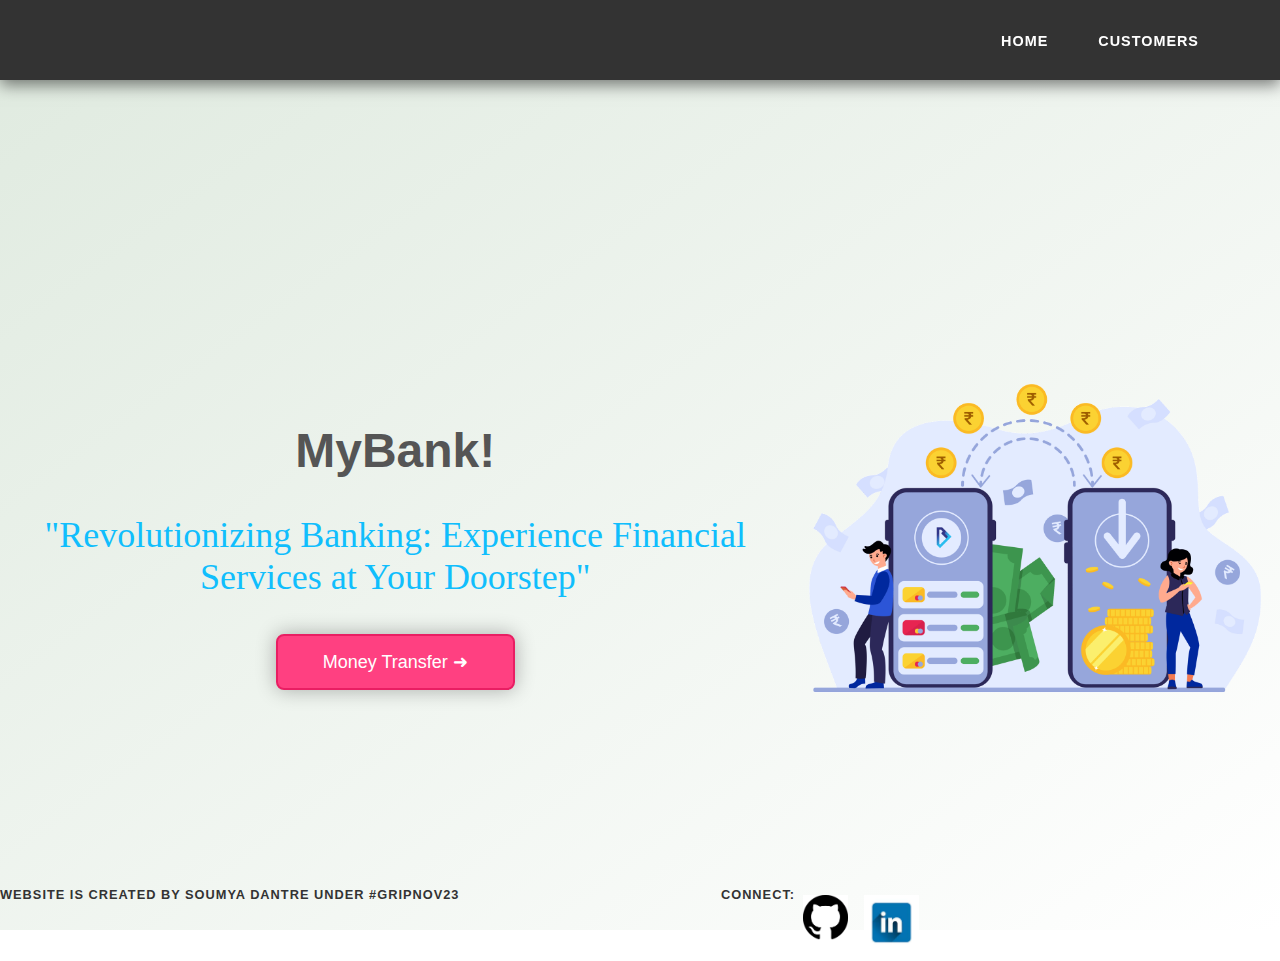
<file: index.html>
<!DOCTYPE html>
<html>

<head>
	<meta charset="utf-8">
	<meta name="viewport" content="width=device-width">
	<title>Basic Banking System</title>
	<link href="Assets/CSS/style.css" rel="stylesheet" type="text/css">

	<!--Google Fonts -->
	<link rel="preconnect" href="https://fonts.gstatic.com">
	<link href="https://fonts.googleapis.com/css2?family=Satisfy&display=swap" rel="stylesheet">
	<link href="https://fonts.googleapis.com/css2?family=Girassol&display=swap" rel="stylesheet">
  <link href="https://fonts.googleapis.com/css2?family=Reggae+One&display=swap" rel="stylesheet">
  <link href="https://fonts.googleapis.com/css2?family=Itim&display=swap" rel="stylesheet">
</head>

<body>
	<section id="main">
		<nav class="nav">
			<a href="./index.html" class="logo" class="square">
				
      </a>
      <ul class="menu">
        <li><a href="./index.html">Home</a></li>
        
        <li><a href="./customerpage.html">Customers</a></li>
      </ul>
    </nav>
  </section>

  <section class="main-content">
    <div class="content">
      <h1 class="heading">MyBank!</h1>
      <p class="line">"Revolutionizing Banking: Experience Financial Services at Your Doorstep"</p>
      <a class="start" href="./customerpage.html"> Money Transfer ➜</a>
    </div>
    <a href="./index.html" class="image">
      <img src="Assets/MediaFiles/Money-Transfer-1.png" alt="Image depicting money transfer">
    </a>
  </section>




  <script src="Assets/JavaScript/script.js"></script>
  <footer class="footer">
    <div class="creator">
      <p class="name">Website is created by Soumya Dantre under #GRIPNOV23</p>
    </div>

    <div class="contact">
            <ul class="social">
              Connect:
              <li><a target="_blank" class="github" href="https://github.com/Soumyadantre"><img src="Assets/MediaFiles/github.png" alt="Github Connect"></a></li>
              
              <li><a target="_blank" class="linkedin" href="https://www.linkedin.com/in/soumya-dantre-060752229/"><img src="Assets/MediaFiles/linkedin.jfif" alt="LinkedIn Connect"></a></li>   
            </ul>
        </div>
  </footer>
</body>
</html>
</file>
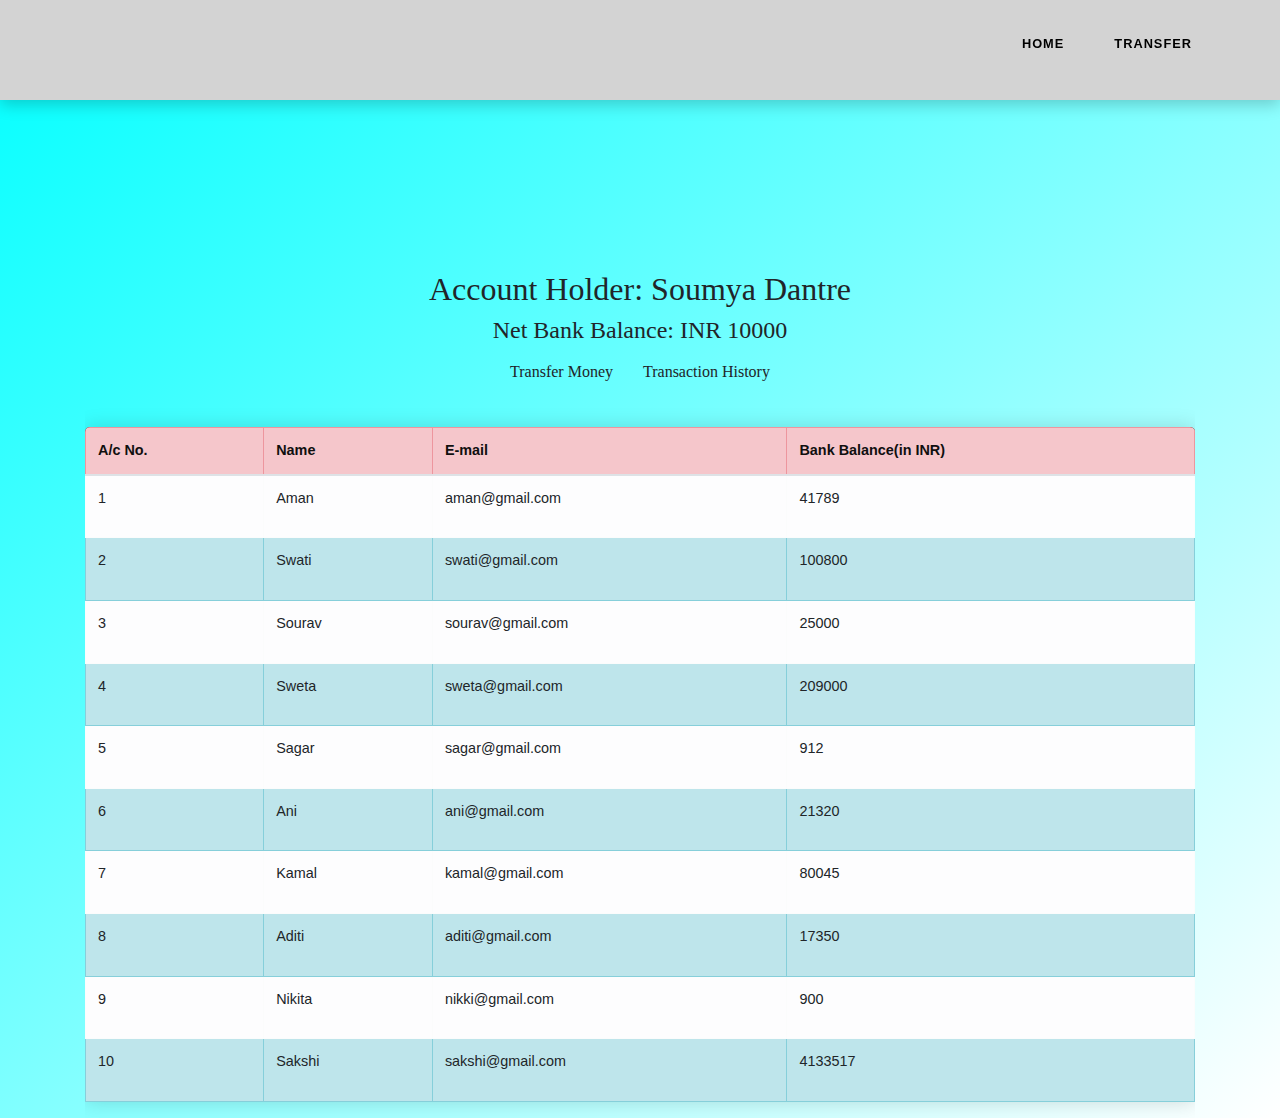
<file: customerpage.html>
<!DOCTYPE html>
<html>

<head>
	<meta charset="utf-8">
	<meta name="viewport" content="width=device-width, initial-scale=1">
	<title>Customer Info - Basic banking system</title>
  
	<link href="Assets/CSS/customerpage.css" rel="stylesheet" type="text/css">

  <link rel="stylesheet" href="https://maxcdn.bootstrapcdn.com/bootstrap/4.5.2/css/bootstrap.min.css">
  <script src="https://ajax.googleapis.com/ajax/libs/jquery/3.5.1/jquery.min.js"></script>
  <script src="https://cdnjs.cloudflare.com/ajax/libs/popper.js/1.16.0/umd/popper.min.js"></script>
  <script src="https://maxcdn.bootstrapcdn.com/bootstrap/4.5.2/js/bootstrap.min.js"></script>
  
	<!--Google Fonts -->
	<link rel="preconnect" href="https://fonts.gstatic.com">
	<link href="https://fonts.googleapis.com/css2?family=Itim&display=swap" rel="stylesheet">

</head>

<body>
	<section id="main">
		<nav class="nav">
			<a href="./index.html" class="logo">
				
      </a>
      <ul class="menu">
        <li><a href="./index.html">Home</a></li>
        
        <li><a class="transfer" href="./customerpage.html">Transfer</a></li>
      </ul>
    </nav>
  </section>

  <div class="my-info">
        <h2>Account Holder: Soumya Dantre</h2>
        <h4>Net Bank Balance: INR <span id="myAccountBalance">10000</span></h4>

        <button class="btn" data-toggle="modal" data-target="#sendMoney">Transfer Money</button>
        <a class="btn" href="" data-toggle="modal" data-target="#transactionHistory">Transaction History</a>
  </div>

  <!-- Money Transfer -->
  <div class="modal fade" id="sendMoney" tabindex="-1" role="dialog" aria-labelledby="exampleModalLabel"
      aria-hidden="true">
      <div class="modal-dialog" role="document">
          <div class="modal-content">
              <div class="modal-header">
                  <h5 class="modal-title" id="exampleModalLabel">Transfer Money</h5>
                  <button type="button" class="close" data-dismiss="modal" aria-label="Close">
                    <span aria-hidden="true">&times;</span>
                  </button>
              </div>
              <div class="modal-body">
                <form action="">
                    <div class="input-group mb-3">
                        <input type="text" id="enterName" class="form-control" placeholder="Recipient's username"
                            aria-label="Recipient's username" aria-describedby="basic-addon2">
                        <div class="input-group-append">
                            <span class="input-group-text" id="basic-addon2">@gmail.com</span>
                        </div>
                    </div>
                    <div class="input-group mb-3">
                      <div class="input-group-prepend">
                        <span class="input-group-text">INR</span>
                      </div>
                      <input type="text" id="enterAmount" class="form-control" placeholder=" Enter Amount"
                        aria-label="Amount (to the nearest dollar)">
                      <div class="input-group-append">
                          <span class="input-group-text">.00</span>
                      </div>
                    </div>
                  </form>
              </div>
              <div class="modal-footer">
                  <button type="button" class="btn btn-secondary" data-dismiss="modal">Close</button>
                  <button type="button" onclick="sendMoney()" class="btn btn-success" data-dismiss="modal">Transfer
                    Money</button>
              </div>
          </div>
      </div>
  </div>


  <!-- Money Transaction History -->

  <div class="modal fade" id="transactionHistory" tabindex="-1" role="dialog" aria-labelledby="exampleModalLabel"
    aria-hidden="true">
    <div class="modal-dialog" role="document">
      <div class="modal-content">
        <div class="modal-header">
          <h5 class="modal-title" id="exampleModalLabel">Transaction History</h5>
          <button type="button" class="close" data-dismiss="modal" aria-label="Close">
            <span aria-hidden="true">&times;</span>
          </button>
        </div>
        <div class="modal-body">
          <ol id="transaction-history-body">

          </ol>
        </div>
        <div class="modal-footer">
          <button type="button" class="btn btn-danger" data-dismiss="modal">Close</button>
        </div>
      </div>
    </div>
  </div>
 

 <!-- Transaction details -->

  <div class="container">
        <div class="table-responsive">
            <table class="table table-hover table-bordered">
                <thead>
                    <tr class="table-danger">
                        <th scope="col">A/c No.</th>
                        <th scope="col">Name</th>
                        <th scope="col">E-mail</th>
                        <th scope="col">Bank Balance(in INR)</th>
                    </tr>
                </thead>
                <tbody>
                    <tr class="table-light">
                        <td scope="row">1</td>
                        <td>Aman</td>
                        <td>aman@gmail.com</td>
                        <td>
                            <p id="amanBankBalance">41789</p>
                        </td>
                    </tr>
                    <tr class="table-info">
                        <td scope="row">2</td>
                        <td>Swati</td>
                        <td>swati@gmail.com</td>
                        <td>
                            <p id="swatiBankBalance">100800</p>
                        </td>
                    </tr>
                    <tr class="table-light">
                        <td scope="row">3</td>
                        <td>Sourav</td>
                        <td>sourav@gmail.com</td>
                        <td>
                            <p id="souravBankBalance">25000</p>
                        </td>
                    </tr>
                    <tr class="table-info">
                        <td scope="row">4</td>
                        <td>Sweta</td>
                        <td>sweta@gmail.com</td>
                        <td>
                            <p id="swetaBankBalance">209000</p>
                        </td>
                    </tr>
                    <tr class="table-light">
                        <td scope="row">5</td>
                        <td>Sagar</td>
                        <td>sagar@gmail.com</td>
                        <td>
                            <p id="sagarBankBalance">912</p>
                        </td>
                    </tr>
                    <tr class="table-info">
                        <td scope="row">6</td>
                        <td>Ani</td>
                        <td>ani@gmail.com</td>
                        <td>
                            <p id="aniBankBalance">21320</p>
                        </td>
                    </tr>
                    <tr class="table-light">
                        <td>7</td>
                        <td>Kamal</td>
                        <td>kamal@gmail.com</td>
                        <td>
                            <p id="kamalBankBalance">80045</p>
                        </td>
                    </tr>
                    <tr class="table-info">
                        <td scope="row">8</td>
                        <td>Aditi</td>
                        <td>aditi@gmail.com</td>
                        <td>
                            <p id="aditiBankBalance">17350</p>
                        </td>
                    </tr>
                    <tr class="table-light">
                        <td scope="row">9</td>
                        <td>Nikita</td>
                        <td>nikki@gmail.com</td>
                        <td>
                            <p id="nikkiBankBalance">900</p>
                        </td>
                    </tr>
                    <tr class="table-info">
                        <td scope="row">10</td>
                        <td>Sakshi</td>
                        <td>sakshi@gmail.com</td>
                        <td>
                            <p id="sakshiBankBalance">4133517</p>
                        </td>
                    </tr>
                </tbody>
            </table>
        </div>
    </div>


    <script src="Assets/JavaScript/script.js"></script>
    
    
</body>
</html>
</file>
<file: Assets/CSS/style.css>
* {
  box-sizing: border-box;
}

body {
 
  margin: 0;
  padding: 0;
  background-image: linear-gradient(to bottom right, #dfeadf, #ffffff66); 
  background-repeat: no-repeat;
    
  
}

#main {
  width: 100%;
  height: 30vh;
  position: relative;
}

.nav {
  display: flex;
  justify-content: space-around;
  align-items: center;
  position: fixed;
  top: 0;
  left: 0;
  height: 80px; /* Increase the height for better visibility */
  width: 100%;
  background-color: #333; /* Change the background color */
  box-shadow: 0 5px 15px rgba(0, 0, 0, 0.5); /* Enhance the box shadow */
  z-index: 1;
  margin-right: 60%;
}



.menu {
  list-style: none;
  display: flex;
  margin-left: 60%;
}

.menu li a {
  height: 40px;
  line-height: 43px;
  margin: 3px;
  padding: 0 22px;
  display: flex;
  font-size: 0.9em; /* Slightly increase the font size */
  text-transform: uppercase;
  font-weight: bold;
  letter-spacing: 1px;
  color: #fff; /* Change text color to white */
}

a {
  text-decoration: none;
}

/* Add new styles for a fresh look */
.menu li a:hover {
  background-color: #2196F3;
  color: #fff;
  border-radius: 5px;
}

/* Add styles for better readability */
body {
  font-family: 'Segoe UI', Tahoma, Geneva, Verdana, sans-serif;
  color: #333;
}

/* Update main content styles */
.main-content {
  display: flex;
  justify-content: center;
  align-items: center;
  text-align: center;
  height: 60vh;
}

.line {
  font-family: 'Times New Roman', serif;
  font-size: 36px;
  color: #555;
}

.heading {
  font-family: 'Times New Roman', serif;
  font-size: 48px;
  font-weight: bold;
  color: #666;
}


  
  .social{
    list-style: none;
    display: flex;
    margin-left: 90%;
    font-weight: bold;
  }
  
  .social li{
    display: inline;
    padding: 0.5rem;
  }
  
  .name{
    font-weight: bold;
  }
  
  .github img{
    height: 45px;
  }
  
  .linkedin img{
    height: 55px;
  }
  
  .creator{
    margin-left: 0;
  }
  
  .footer{
    list-style: none;
    display: flex;
    height: 40px;
    margin-top: 5%;
    margin-bottom: 1rem;
    font-size: 0.8em;
    text-transform: uppercase;
    font-weight: 300;
    letter-spacing: 1px;
  }
  
  .contact{
    text-align: center!important;
  }
  
 
  
  .main-content {
    display: flex;
    justify-content: center; /* Center the content horizontally */
    align-items: center; /* Center the content vertically */
    text-align: center; /* Center the text within the container */
    height: 60vh; /* Adjust the height to your preference */
  }
  
  .line {
    font-family: 'Georgia', serif;/* Change font family */
    font-size: 36px; /* Adjust the font size */
    color: rgb(16, 190, 253); /* Change text color */
  }
  
  .heading {
    font-family: 'Verdana', sans-serif; /* Change font family */
    font-size: 48px; /* Adjust the font size */
    font-weight: bold; /* Add bold font weight */
    color: #555; /* Change text color */
  }
  
  
  .start {
    font-family: 'Montserrat', sans-serif; /* Change font family */
    background-color: #ff4081; /* Change background color */
    color: #fff; /* Change text color */
    padding: 15px 45px;
    text-align: center;
    text-decoration: none;
    display: inline-block;
    font-size: 18px; /* Increase font size */
    border: 2px solid #e91e63; /* Change border color */
    border-radius: 8px; /* Increase border-radius for a rounded look */
    box-shadow: 0 0 20px rgba(0, 0, 0, 0.3); /* Enhance the box shadow */
    transition: background-color 0.3s ease, color 0.3s ease, border 0.3s ease; /* Add smooth transition */
  }
  
  .start:hover {
    background-color: #e1bee7; /* Change hover background color */
    color: #ff4081; /* Change hover text color */
    border: 2px solid #ff4081; /* Change hover border color */
    cursor: pointer;
  }
  
  
  .menu li a:hover{
    background-color: rgb(27, 190, 219);
    color: white;
    font-weight: bolder;
    cursor: pointer;
  }
  
  .github img:hover{
    filter:progid:DXImageTransform.Microsoft.Alpha(opacity=50);
    -moz-opacity: 0.5;
    opacity: 0.5;
    box-shadow: 0 0 20px rgba(0,0,0,0.2);
  }
  
  .linkedin img:hover{
    filter:progid:DXImageTransform.Microsoft.Alpha(opacity=50);
    -moz-opacity: 0.5;
    opacity: 0.5;
    box-shadow: 0 0 20px rgba(0,0,0,0.2);
  }

  .image img {
    height: 500px;
    position: relative;
   
  }
</file>
<file: Assets/CSS/customerpage.css>
* {
  box-sizing: border-box;
}

body {
  margin: 0;
  padding: 0;
  background-image: linear-gradient(to bottom right, aqua, white);
}

#main {
  width: 100%;
  height: 30vh;
  position: relative;
}

.nav {
  display: flex;
  justify-content: space-around;
  margin-right: 60%;
  align-items: center;
  position: fixed;
  top: 0;
  left: 0;
  height: 100px;
  width: 100%;
  background-color: lightgray;
  box-shadow: 0px 5px 15px rgba(0, 0, 0, 0.2);
  z-index: 1;
}

.logo img {
  height: 100px;
}

.menu {
  list-style: none;
  display: flex;
  margin-left: 60%;
}

.menu li a {
  height: 40px;
  line-height: 43px;
  margin: 3px;
  padding: 0px 22px;
  display: flex;
  font-size: 0.8em;
  text-transform: uppercase;
  font-weight: bold;
  letter-spacing: 1px;
  color: black;
}

.menu li a:hover {
  background-color: rgb(21, 235, 250);
}

a {
  text-decoration: none;
}

.my-info {
  justify-content: space-around;
  padding: 0;
  text-align: center !important;
  margin-bottom: 1rem;
  font-family: 'Georgia', serif;

  font-weight: 400;
  line-height: 1.2px;
}

.btn {
  font-family: 'Georgia', serif;
  background-color: rgb(209, 123, 19);
  color: white;
  padding: 15px 45px;
  text-align: center;
  text-decoration: none;
  display: inline-block;
  font-size: 16px;
  border: 2px solid indigo;
  box-shadow: 0 10 20px rgba(0, 0, 0, 0.2);
}

.btn:hover {
  background-color: orangered;
}

.table {
  border-collapse: collapse;
  margin: 20px auto 0 auto;
  font-size: 0.9em;
  min-width: 400px;
  border-radius: 5px 5px 0 0;
  overflow: hidden;
  padding: 30px;
  box-shadow: 0 0 20px rgba(0, 0, 0, 0.15);
  background-color: #313030;
}

.table thead tr {
  background-color: #333;
  color: rgb(16, 15, 15);
  text-align: left;
  font-weight: bold;
}

.table th,
.table td {
  padding: 5px 70px;
}

.table tbody tr {
  border-bottom: 1px solid #ddd;
}

.table tbody tr:nth-of-type(odd) {
  background-color: #f9f9f9;
}

.table tr:nth-of-type(even) {
  background-color: #e5e5e5;
}

tr {
  cursor: pointer;
}

.table tbody tr:hover {
  background-color: #ddd;
}
</file>
